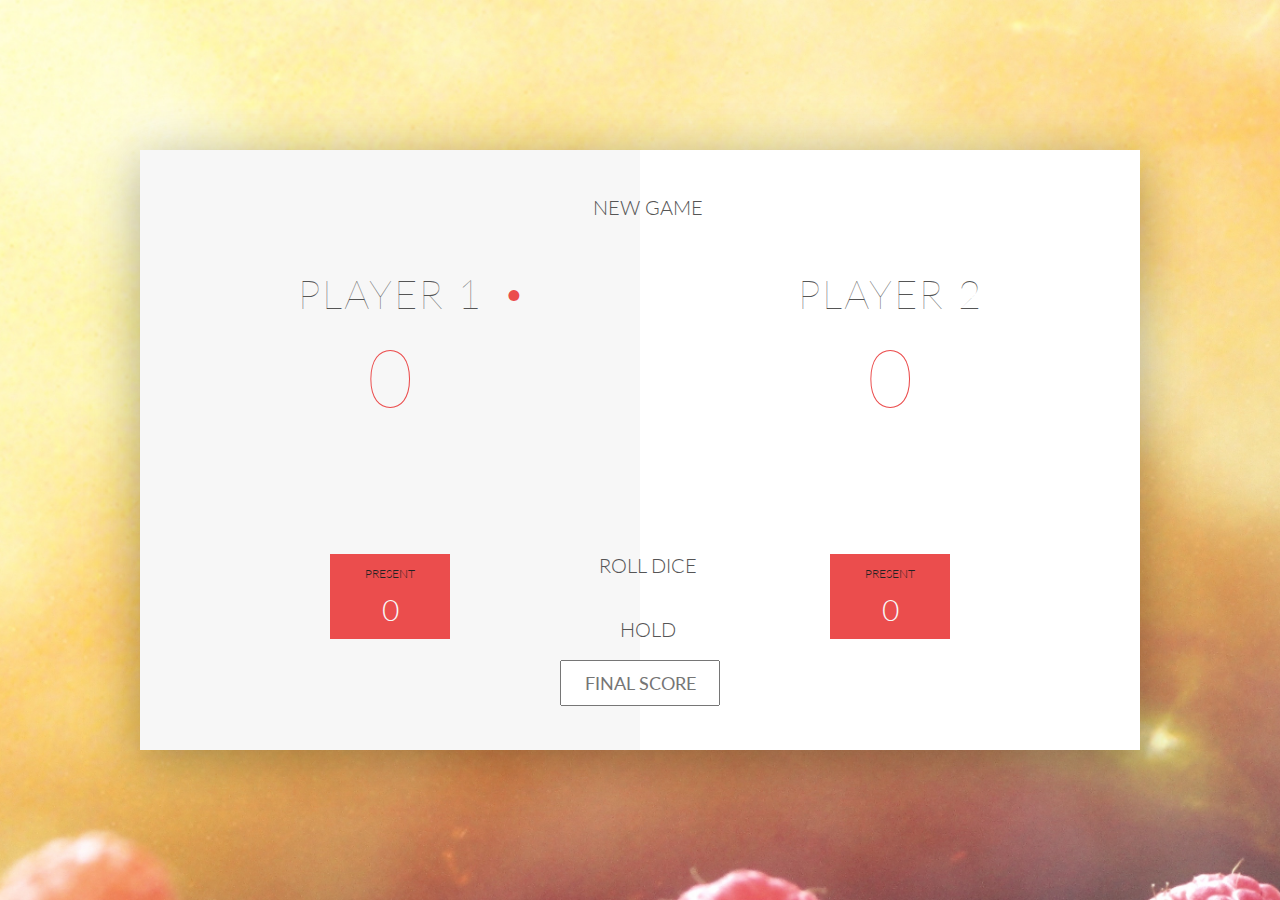
<file: index.html>
<!DOCTYPE html>
<html>
    <head>
        <meta charset="UTF-8">
        <link href="https://fonts.googleapis.com/css?family=Lato:100,300,600" rel="stylesheet" type="text/css">
        <link type="text/css" rel="stylesheet" href="style.css">
        <title>DOM Pig Game</title>
    </head>
    <body>
        <div class="wrapper clearfix">
            <div class="player-0 active">
                <div class="player-name" id="name-0">Player 1</div>
                <div class="player-score" id="score-0">30</div>
                <div class="player-score-box">
                    <div class="player-present-level">PRESENT</div>
                    <div class="player-present-score" id="present-0">3</div>
                </div>
            </div>

            <div class="player-1">
                <div class="player-name" id="name-1">Player 2</div>
                <div class="player-score" id="score-1">40</div>
                <div class="player-score-box">
                    <div class="player-present-level">PRESENT</div>
                    <div class="player-present-score" id="present-1">30</div>
                </div>
            </div>

            <button class="new"><i class="ion-ios-plus-outline"></i>New game</button>
            <button class="roll"><i class="ion-ios-loop"></i>Roll dice</button>
            <button class="hold"><i class="ion-ios-download-outline"></i>Hold</button>
            <input type="text" class="final-score" placeholder="Final Score">
            <img src="dice-5.png" alt="Dice" class="dice">
        </div>

        <script src="script.js"></script>
    </body>
</html>
</file>
<file: style.css>
* {
    margin: 0;
    padding: 0;
    box-sizing: border-box;
}

.final-score{
    position: absolute;
    left: 50%;
    text-transform: uppercase;
    transform: translateX(-50%);
    width: 160px;
    text-align: center;
    padding: 10px;
    font-size: 18px;
    margin-top: 510px;
    color: #555;
    font-family: 'Lato';
}

.final-score:focus{outline: none;}

.clearfix::after {
    content: "";
    display: table;
    clear: both;
}

body{
    background-image: url(back.jpg);
    background-size: cover;
    background-position: center;
    font-family: Lato;
    font-weight: 300;
    position: relative;
    height: 100vh;
    color:#555;
}

.wrapper{
    width: 1000px;
    position: absolute;
    top: 50%;
    left: 50%;
    transform: translate(-50%, -50%);
    background-color: #fff;
    box-shadow: 0px 10px 50px rgba(0, 0, 0, 0.3);
    overflow: hidden;
}

.player-0,
.player-1{
    width: 50%;
    float: left;
    height: 600px;
    padding: 100px;
}

/***********Players***********/

.player-name{
    font-size: 40px;
    text-align: center;
    text-transform: uppercase;
    letter-spacing: 2px;
    font-weight: 100;
    margin-top: 20px;
    margin-bottom: 10px;
    position: relative;
}

.player-score{
    text-align: center;
    font-size: 80px;
    font-weight: 100;
    color: #eb4d4d;
    margin-bottom: 130px;
}

.active{
    background-color: #f7f7f7;
}

.active .player-name::after {
    content: "\2022";
    font-size: 48px;
    position: absolute;
    color: #eb4d4d;
    top: -7px;
    right: 10px;
}

.player-score-box{
    background-color: #eb4d4d;
    text-align: center;
    width: 40%;
    margin: 0 auto;
    color: #f7f7f7;
    padding: 12px;
}

.player-present-level{
    text-transform: uppercase;
    font-size: 12px;
    margin-bottom: 10px;
    color: #222;
}

.player-present-score{
    font-size: 30px;
}

button{
    position: absolute;
    width: 200px;
    left: 50%;
    transform: translateX(-50%);
    color: #555;
    background: none;
    border: none;
    font-family: Lato;
    font-size: 20px;
    cursor: pointer;
    text-transform: uppercase;
    font-weight: 300;
    transition: background-color 0.3s, color 0.3s;
}

button:hover{
    font-weight: 600;
}

button:hover i{
    margin-right: 20px;
}

button:focus{
    outline: none;
}

i{
    color: #eb4d4d;
    display: inline-block;
    margin-right: 15px;
    font-size: 32px;
    line-height: 1;
    vertical-align: text-top;
    margin-top: -4px;
    transition: margin 0.3s;
}

.new{top: 45px;}
.roll{top: 403px;}
.hold{top: 467px;}

.dice{
    position: absolute;
    left: 50%;
    top: 178px;
    transform: translateX(-50%);
    height: 100px;
    box-shadow: 0px 10px 60px rgba(0, 0, 0, 0.10);
}

.winner{
    background-color: #f7f7f7;
}
.winner .player-name{font-weight: 300; color: #eb4d4d;}
</file>
